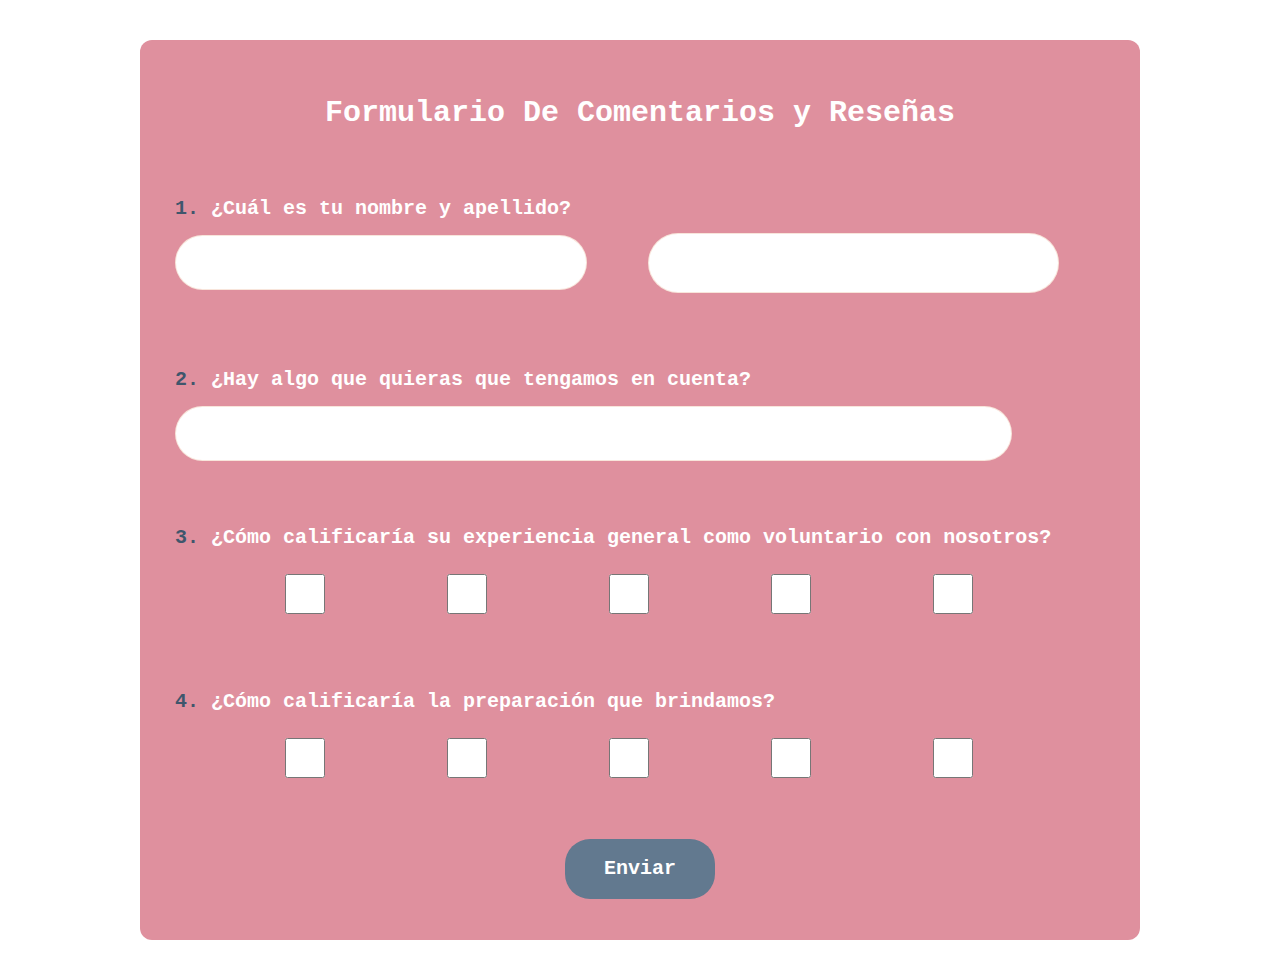
<file: componentes/DeComentarios/DeComentarios.html>
<!DOCTYPE html>
<html lang="es">
<head>
    <meta charset="UTF-8">
    <meta name="viewport" content="width=device-width, initial-scale=1.0">
    <title>Comentario de Reseña</title>

    <link rel="stylesheet" href="DeComentarios.css">
    <link rel="stylesheet" href="../../config.css">

</head>
<body>

    <section class="sec">
        <div class="titulo-1">
            <h2>Formulario De Comentarios y Reseñas</h2>
        </div>
        <div class="cuadro2">
            <label for="">
                <div class="minicuadro-1">
                    <h4>1. <span>¿Cuál es tu nombre y apellido?</span> </h4>
                    <input class="rain1"></input>
                </div>
            </label>
            <label for="">
                <div class="minicuadro-2">
                    <input class="rain2"></input>
                </div>
            </label>
        </div>
        <div class="cuadro3">
            <h4>2. <span>¿Hay algo que quieras que tengamos en cuenta?</span></h4>
            <label for="">
                <input type="text">
            </label>
        </div>
        <div class="cuadro4">
            <h4>3. <span>¿Cómo calificaría su experiencia general como voluntario con nosotros?</span> </h4>
            <label for="">
                <input type="checkbox">
            </label>
            <label for="">
                <input type="checkbox">
            </label>
            <label for="">
                <input type="checkbox">
            </label>
            <label for="">
                <input type="checkbox">
            </label>
            <label for="">
                <input type="checkbox">
            </label>
        </div>
        <div class="cuadro5">
            <h4>4. <span>¿Cómo calificaría la preparación que brindamos?</span> </h4>
            <label for="">
                <input type="checkbox">
            </label>
            <label for="">
                <input type="checkbox">
            </label>
            <label for="">
                <input type="checkbox">
            </label>
            <label for="">
                <input type="checkbox">
            </label>
            <label for="">
                <input type="checkbox">
            </label>
        </div>
        <a href="#" class="boton"> 
            <div class="cuadro6">
                <h4>Enviar</h4>
            </div>
        </a>
    </section>

    <script src="DeComentarios.js"></script>
    
</body>
</html>
</file>
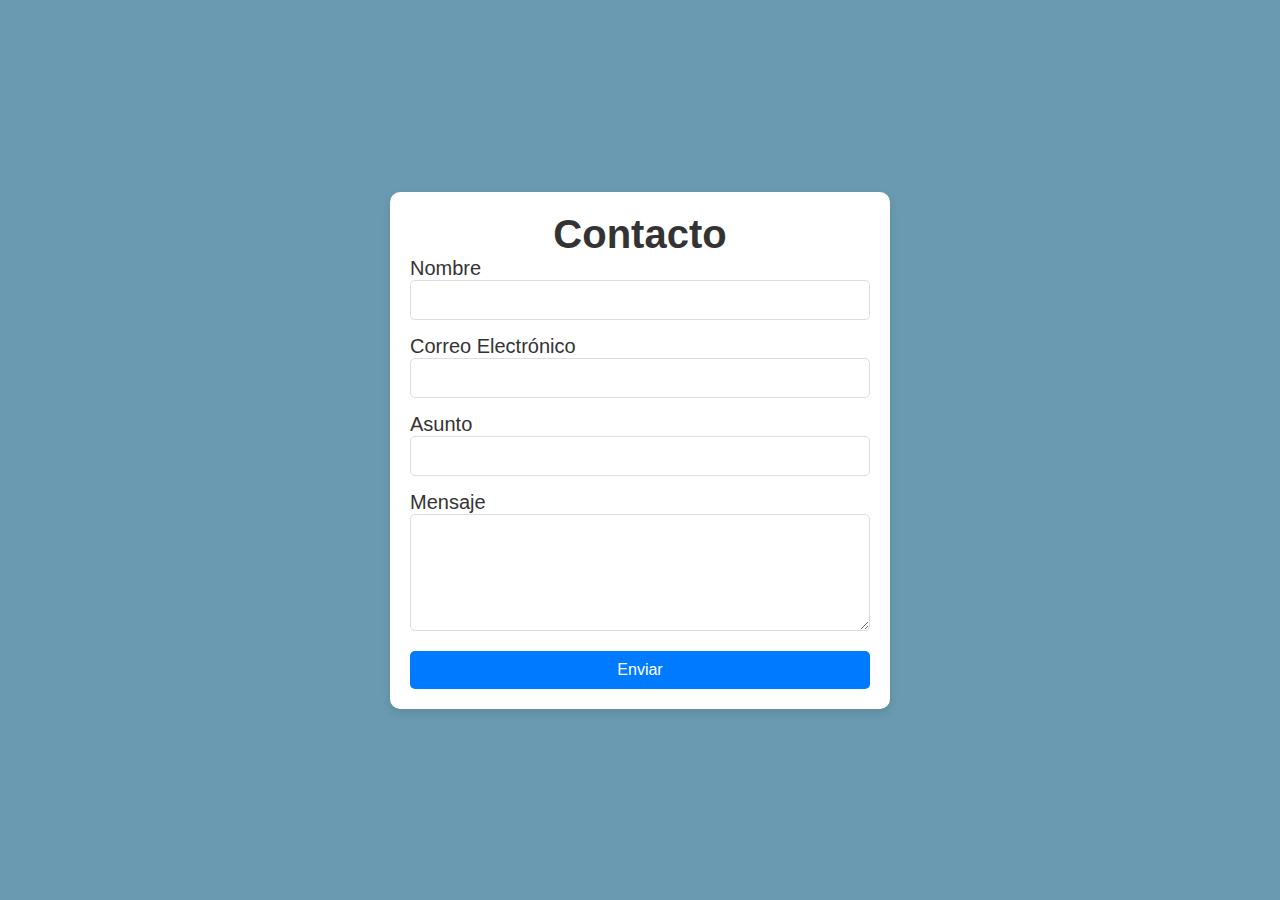
<file: componentes/DeContacto/DeContacto.html>
<!DOCTYPE html>
<html lang="en">
<head>
    <meta charset="UTF-8">
    <meta name="viewport" content="width=device-width, initial-scale=1.0">
    <title>De Contacto</title>

    <link rel="stylesheet" href="DeContacto.css">
    <link rel="stylesheet" href="../../config.css">

</head>
<body>

    <div class="section-h">
        <h1>Contacto</h1>
        <form action="#" method="post" class="contacto">
            <div class="mando">
                <label for="name">Nombre</label>
                <input type="text" id="name" name="name" required>
            </div>
            <div class="mando">
                <label for="email">Correo Electrónico</label>
                <input type="email" id="email" name="email" required>
            </div>
            <div class="mando">
                <label for="subject">Asunto</label>
                <input type="text" id="subject" name="subject" required>
            </div>
            <div class="mando">
                <label for="message">Mensaje</label>
                <textarea id="message" name="message" rows="5" required></textarea>
            </div>
            <button type="submit">Enviar</button>
        </form>
    </div>
    
</body>
</html>
</file>
<file: componentes/DeComentarios/DeComentarios.css>
.sec {
    width: 100%;
    max-width: 1000px;
    height: 900px;
    margin: 40px auto;
    font-family: monospace;
    border-radius: 12px;
    background-color: rgb(223, 144, 158);

    display: grid;
    grid-template-columns: 1fr;
    grid-template-rows: repeat(6, 1fr);
}

.titulo-1 {
    display: flex;
    align-items: center;
    justify-content: center;
    margin-top: 30px;
    color: white;
}

.cuadro2 {
    padding: 40px 35px;
    gap: 15px;
    display: grid;
    grid-template-columns: 1fr 1fr;
    grid-template-rows: 1fr;
}

.cuadro2 .minicuadro-1 h4 {
    color: #3f566c;
}

.cuadro2 .minicuadro-1 span {
    color: white;
}

.minicuadro-1 {
    width: 100%;
    height: 100%;
}

.rain1 {
    width: 90%;
    height: 55px;
    margin-top: 15px;
    border-radius: 999px;
    border: 1px solid rgba(245.084012, 219.084012, 205.084012, 0.73);
}

.minicuadro-2 {
    width: 100%;
    height: 100%;
}

.minicuadro-2 .rain2 {
    width: 90%;
    height: 60px;
    margin-top: 36px;
    border-radius: 999px;
    border: 1px solid rgba(245.084012, 219.084012, 205.084012, 0.73);
}

.cuadro3 {
    padding: 35px 35px;
}

.cuadro3 span {
    color: white;
}

.cuadro3 h4 {
    color: #3f566c;
}

.cuadro3 label input {
    width: 90%;
    height: 55px;
    margin-top: 15px;
    border: 1px solid rgba(245.084012, 219.084012, 205.084012, 0.73);
    border-radius: 999px;
}

.cuadro4 {
    padding: 30px 35px;
}

.cuadro4 h4 {
    color: #3f566c;
}

.cuadro4 span {
    color: white;
}

.cuadro4 label input {
    width: 40px;
    height: 60px;
    margin-top: 15px;
    margin-left: 110px;
}

.cuadro5 {
    padding: 30px 35px;
}

.cuadro5 h4 {
    color: #3f566c;
}

.cuadro5 span {
    color: white;
}

.cuadro5 label input {
    width: 40px;
    height: 60px;
    margin-top: 15px;
    margin-left: 110px;
}

.cuadro6 {
    width: 15%;
    height: 60px;
    background-color: rgb(97.6738, 120.6738, 142.6738);
    margin: auto;
    border-radius: 25px;
    margin-top: 15px;
    color: white;

    display: flex;
    align-items: center;
    justify-content: center;
}

.boton  {
    text-decoration: none;
}
</file>
<file: config.css>
*{
    margin: 0;
    padding: 0;
    box-sizing: border-box;
}

html{
    font-size: 20px;
}
</file>
<file: componentes/DeContacto/DeContacto.css>
body {
    font-family: Arial, sans-serif;
    background-color: #699ab1;
    margin: 0;
    padding: 0;
    display: flex;
    justify-content: center;
    align-items: center;
    height: 100vh;
}

.section-h {
    background-color: white;
    padding: 20px;
    border-radius: 10px;
    box-shadow: 0 4px 8px rgba(0, 0, 0, 0.1);
    width: 100%;
    max-width: 500px;
}

h1 {
    text-align: center;
    color: #333;
}

.contacto {
    display: flex;
    flex-direction: column;
}

.mando {
    margin-bottom: 15px;
}

.mando label {
    margin-bottom: 5px;
    color: #333;
}

.mando input, .mando textarea {
    width: 100%;
    padding: 10px;
    border: 1px solid #ddd;
    border-radius: 5px;
    box-sizing: border-box;
    font-size: 16px;
}

.mando input:focus,
.mando textarea:focus {
    border-color: #007BFF;
    outline: none;
}

button {
    padding: 10px 15px;
    background-color: #007BFF;
    color: white;
    border: none;
    border-radius: 5px;
    font-size: 16px;
    cursor: pointer;
    transition: background-color 0.3s ease;
}

button:hover {
    background-color: #0056b3;
}
</file>
